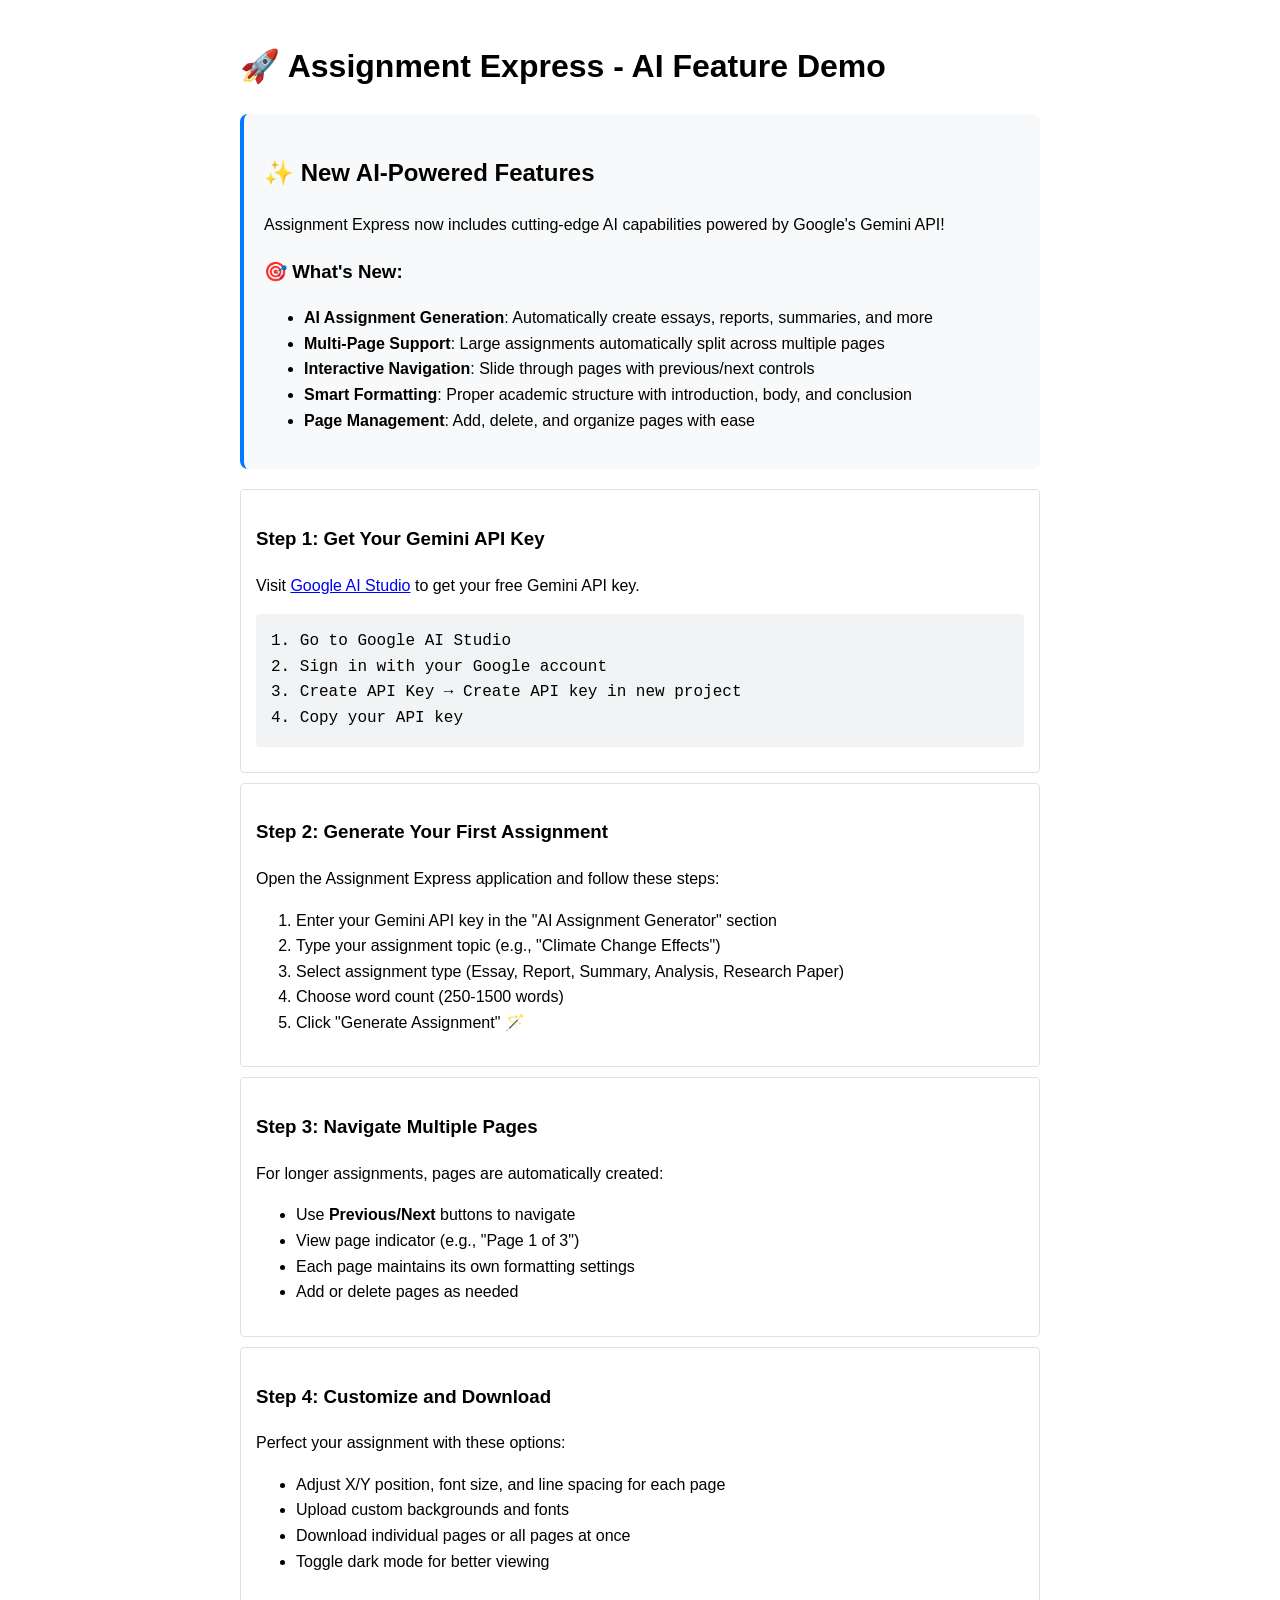
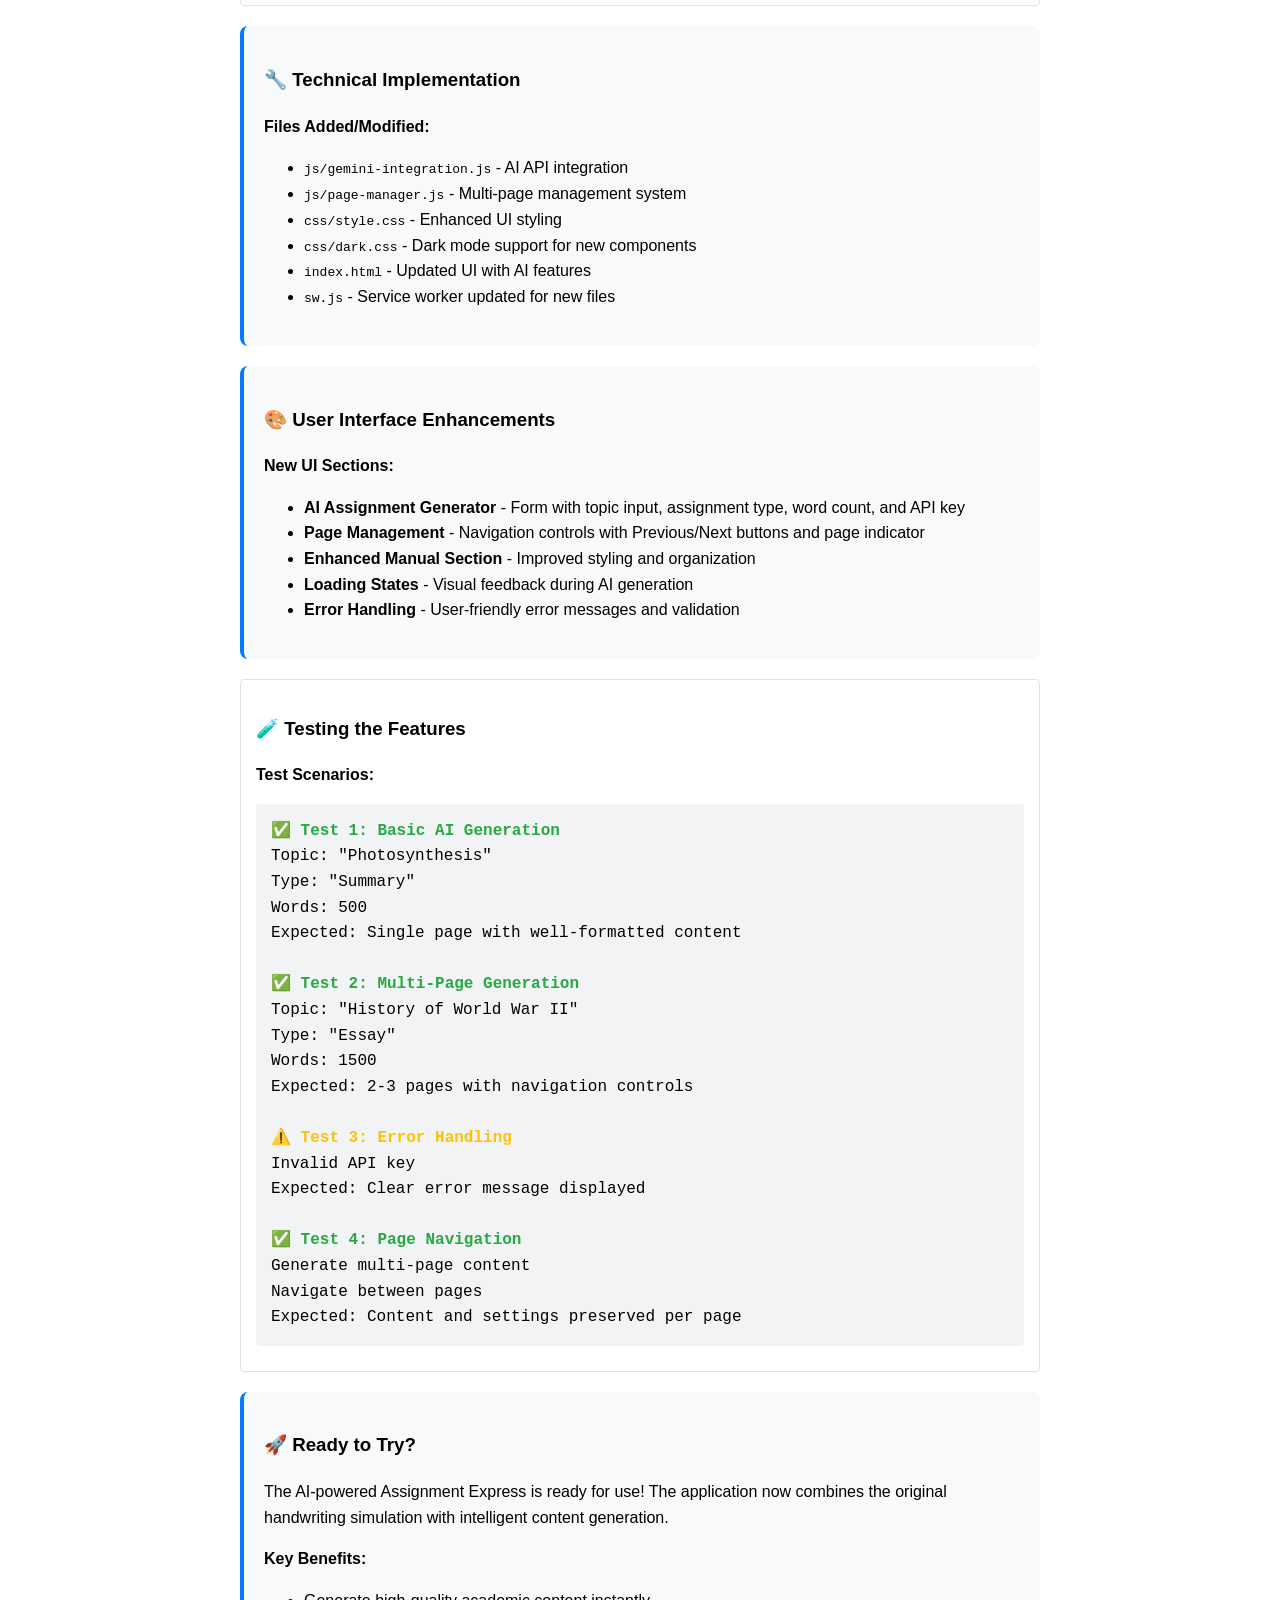
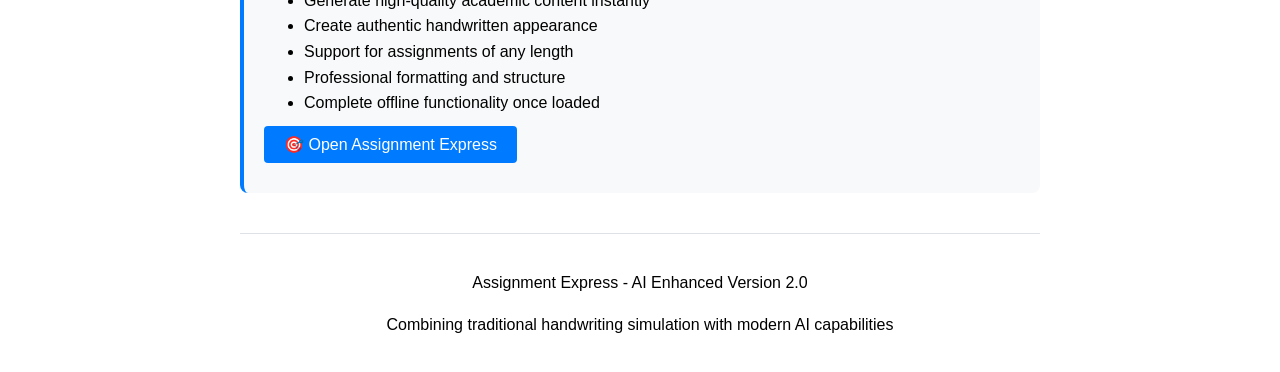
<file: assets/demo-test.html>
<!DOCTYPE html>
<html lang="en">
<head>
    <meta charset="UTF-8">
    <meta name="viewport" content="width=device-width, initial-scale=1.0">
    <title>Assignment Express - AI Feature Demo</title>
    <style>
        body {
            font-family: Arial, sans-serif;
            max-width: 800px;
            margin: 0 auto;
            padding: 20px;
            line-height: 1.6;
        }
        .feature-demo {
            background: #f8f9fa;
            border-radius: 8px;
            padding: 20px;
            margin: 20px 0;
            border-left: 4px solid #007bff;
        }
        .demo-gif {
            max-width: 100%;
            border-radius: 8px;
            box-shadow: 0 4px 8px rgba(0,0,0,0.1);
        }
        .step {
            background: white;
            padding: 15px;
            margin: 10px 0;
            border-radius: 4px;
            border: 1px solid #dee2e6;
        }
        .code-block {
            background: #f1f3f4;
            padding: 15px;
            border-radius: 4px;
            font-family: 'Courier New', monospace;
            margin: 10px 0;
        }
        .success {
            color: #28a745;
        }
        .warning {
            color: #ffc107;
        }
        .error {
            color: #dc3545;
        }
    </style>
</head>
<body>
    <h1>🚀 Assignment Express - AI Feature Demo</h1>
    
    <div class="feature-demo">
        <h2>✨ New AI-Powered Features</h2>
        <p>Assignment Express now includes cutting-edge AI capabilities powered by Google's Gemini API!</p>
        
        <h3>🎯 What's New:</h3>
        <ul>
            <li><strong>AI Assignment Generation</strong>: Automatically create essays, reports, summaries, and more</li>
            <li><strong>Multi-Page Support</strong>: Large assignments automatically split across multiple pages</li>
            <li><strong>Interactive Navigation</strong>: Slide through pages with previous/next controls</li>
            <li><strong>Smart Formatting</strong>: Proper academic structure with introduction, body, and conclusion</li>
            <li><strong>Page Management</strong>: Add, delete, and organize pages with ease</li>
        </ul>
    </div>

    <div class="step">
        <h3>Step 1: Get Your Gemini API Key</h3>
        <p>Visit <a href="https://makersuite.google.com/app/apikey" target="_blank">Google AI Studio</a> to get your free Gemini API key.</p>
        <div class="code-block">
            1. Go to Google AI Studio<br>
            2. Sign in with your Google account<br>
            3. Create API Key → Create API key in new project<br>
            4. Copy your API key
        </div>
    </div>

    <div class="step">
        <h3>Step 2: Generate Your First Assignment</h3>
        <p>Open the Assignment Express application and follow these steps:</p>
        <ol>
            <li>Enter your Gemini API key in the "AI Assignment Generator" section</li>
            <li>Type your assignment topic (e.g., "Climate Change Effects")</li>
            <li>Select assignment type (Essay, Report, Summary, Analysis, Research Paper)</li>
            <li>Choose word count (250-1500 words)</li>
            <li>Click "Generate Assignment" 🪄</li>
        </ol>
    </div>

    <div class="step">
        <h3>Step 3: Navigate Multiple Pages</h3>
        <p>For longer assignments, pages are automatically created:</p>
        <ul>
            <li>Use <strong>Previous/Next</strong> buttons to navigate</li>
            <li>View page indicator (e.g., "Page 1 of 3")</li>
            <li>Each page maintains its own formatting settings</li>
            <li>Add or delete pages as needed</li>
        </ul>
    </div>

    <div class="step">
        <h3>Step 4: Customize and Download</h3>
        <p>Perfect your assignment with these options:</p>
        <ul>
            <li>Adjust X/Y position, font size, and line spacing for each page</li>
            <li>Upload custom backgrounds and fonts</li>
            <li>Download individual pages or all pages at once</li>
            <li>Toggle dark mode for better viewing</li>
        </ul>
    </div>

    <div class="feature-demo">
        <h3>🔧 Technical Implementation</h3>
        <p><strong>Files Added/Modified:</strong></p>
        <ul>
            <li><code>js/gemini-integration.js</code> - AI API integration</li>
            <li><code>js/page-manager.js</code> - Multi-page management system</li>
            <li><code>css/style.css</code> - Enhanced UI styling</li>
            <li><code>css/dark.css</code> - Dark mode support for new components</li>
            <li><code>index.html</code> - Updated UI with AI features</li>
            <li><code>sw.js</code> - Service worker updated for new files</li>
        </ul>
    </div>

    <div class="feature-demo">
        <h3>🎨 User Interface Enhancements</h3>
        <p><strong>New UI Sections:</strong></p>
        <ul>
            <li><strong>AI Assignment Generator</strong> - Form with topic input, assignment type, word count, and API key</li>
            <li><strong>Page Management</strong> - Navigation controls with Previous/Next buttons and page indicator</li>
            <li><strong>Enhanced Manual Section</strong> - Improved styling and organization</li>
            <li><strong>Loading States</strong> - Visual feedback during AI generation</li>
            <li><strong>Error Handling</strong> - User-friendly error messages and validation</li>
        </ul>
    </div>

    <div class="step">
        <h3>🧪 Testing the Features</h3>
        <p><strong>Test Scenarios:</strong></p>
        <div class="code-block">
            <strong class="success">✅ Test 1: Basic AI Generation</strong><br>
            Topic: "Photosynthesis"<br>
            Type: "Summary"<br>
            Words: 500<br>
            Expected: Single page with well-formatted content<br><br>

            <strong class="success">✅ Test 2: Multi-Page Generation</strong><br>
            Topic: "History of World War II"<br>
            Type: "Essay"<br>
            Words: 1500<br>
            Expected: 2-3 pages with navigation controls<br><br>

            <strong class="warning">⚠️ Test 3: Error Handling</strong><br>
            Invalid API key<br>
            Expected: Clear error message displayed<br><br>

            <strong class="success">✅ Test 4: Page Navigation</strong><br>
            Generate multi-page content<br>
            Navigate between pages<br>
            Expected: Content and settings preserved per page
        </div>
    </div>

    <div class="feature-demo">
        <h3>🚀 Ready to Try?</h3>
        <p>The AI-powered Assignment Express is ready for use! The application now combines the original handwriting simulation with intelligent content generation.</p>
        
        <p><strong>Key Benefits:</strong></p>
        <ul>
            <li>Generate high-quality academic content instantly</li>
            <li>Create authentic handwritten appearance</li>
            <li>Support for assignments of any length</li>
            <li>Professional formatting and structure</li>
            <li>Complete offline functionality once loaded</li>
        </ul>

        <p><a href="index.html" style="background: #007bff; color: white; padding: 10px 20px; text-decoration: none; border-radius: 4px;">🎯 Open Assignment Express</a></p>
    </div>

    <footer style="text-align: center; margin-top: 40px; padding-top: 20px; border-top: 1px solid #dee2e6;">
        <p>Assignment Express - AI Enhanced Version 2.0</p>
        <p>Combining traditional handwriting simulation with modern AI capabilities</p>
    </footer>
</body>
</html>
</file>
